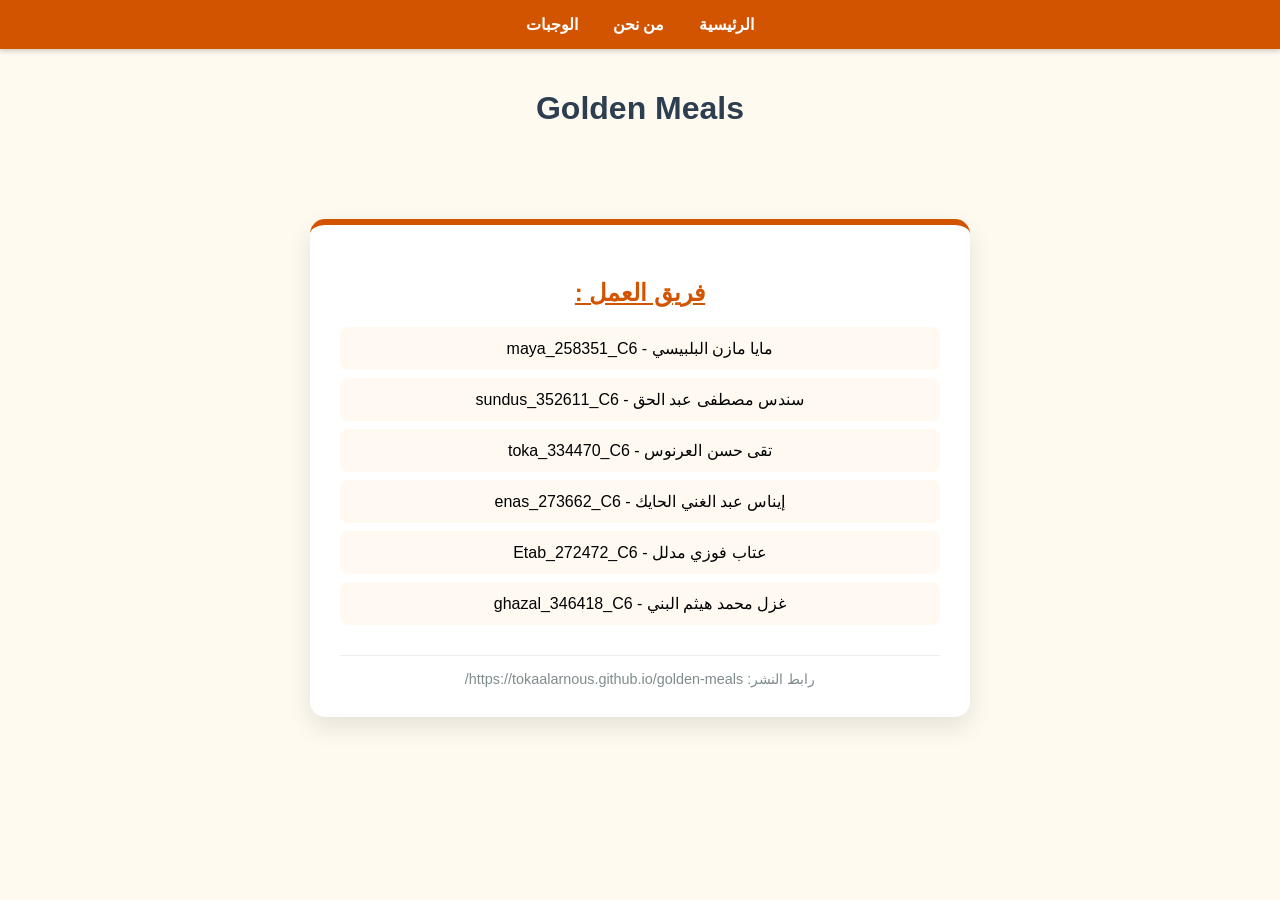
<file: index.html>
<!DOCTYPE html>
<html lang="ar" dir="rtl">
<head>
    <meta charset="UTF-8">
    <meta name="viewport" content="width=device-width, initial-scale=1.0">
    <meta name="description" content="مطعم Golden Meals للمأكولات البحرية والشرقية">
    <title>الصفحة الرئيسية - Golden Meals</title>

    <link rel="stylesheet" href="style.css">
</head>
<body>

    <nav>
        <a href="index.html">الرئيسية</a>
        <a href="aboutus.html">من نحن</a>
        <a href="meals.html">الوجبات</a>
    </nav>

    <header>
        <h1>Golden Meals</h1>
    </header>

    <main>

        <div class="team-container">

            <h3>فريق العمل :</h3>

            <ul class="team-list">
                <li>مايا مازن البلبيسي - maya_258351_C6</li>
                <li>سندس مصطفى عبد الحق - sundus_352611_C6</li>
                <li>تقى حسن العرنوس - toka_334470_C6</li>
                <li>إيناس عبد الغني الحايك - enas_273662_C6</li>
                <li> عتاب فوزي مدلل - Etab_272472_C6</li>
                <li> غزل محمد هيثم البني - ghazal_346418_C6</li>
            </ul>

            <div class="publish-box">
                رابط النشر: https://tokaalarnous.github.io/golden-meals/
            </div>

        </div>

    </main>

</body>
</html>
</file>
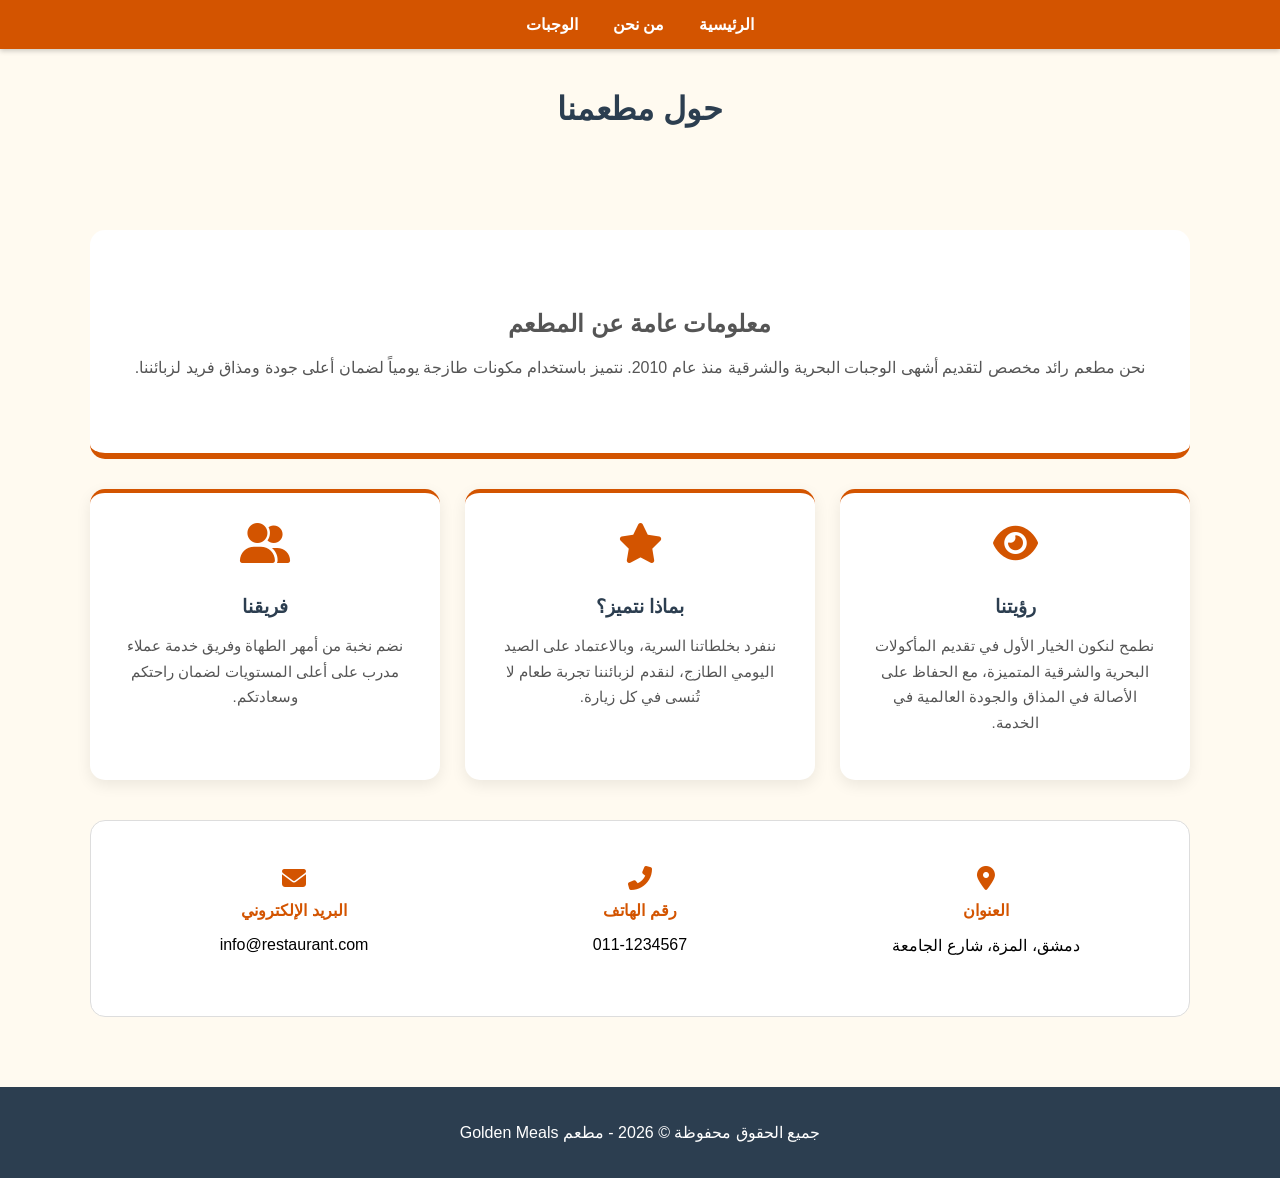
<file: aboutus.html>
<!DOCTYPE html>
<html lang="ar" dir="rtl">
<head>
    <meta charset="UTF-8">
    <meta name="viewport" content="width=device-width, initial-scale=1.0">
    <meta name="description" content="تعرف على مطعم Golden Meals وخدماته المميزة">
    <title>من نحن - مطعم Golden Meals</title>

    <link rel="stylesheet" href="style.css">
    <link rel="stylesheet" href="https://cdnjs.cloudflare.com/ajax/libs/font-awesome/6.5.1/css/all.min.css">
</head>
<body>

    <nav>
        <a href="index.html">الرئيسية</a>
        <a href="aboutus.html">من نحن</a>
        <a href="meals.html">الوجبات</a>
    </nav>

    <header>
        <h1>حول مطعمنا</h1>
    </header>

    <section class="about-section">

        <div class="hero-block">
            <h2>معلومات عامة عن المطعم</h2>

            <p>
                نحن مطعم رائد مخصص لتقديم أشهى الوجبات البحرية والشرقية منذ عام 2010.
                نتميز باستخدام مكونات طازجة يومياً لضمان أعلى جودة ومذاق فريد لزبائننا.
            </p>
        </div>

        <div class="info-grid">

            <div class="info-card">
                <i class="fas fa-eye"></i>
                <h3>رؤيتنا</h3>

                <p>
                    نطمح لنكون الخيار الأول في تقديم المأكولات البحرية والشرقية المتميزة،
                    مع الحفاظ على الأصالة في المذاق والجودة العالمية في الخدمة.
                </p>
            </div>

            <div class="info-card">
                <i class="fas fa-star"></i>
                <h3>بماذا نتميز؟</h3>

                <p>
                    ننفرد بخلطاتنا السرية، وبالاعتماد على الصيد اليومي الطازج،
                    لنقدم لزبائننا تجربة طعام لا تُنسى في كل زيارة.
                </p>
            </div>

            <div class="info-card">
                <i class="fas fa-user-friends"></i>
                <h3>فريقنا</h3>

                <p>
                    نضم نخبة من أمهر الطهاة وفريق خدمة عملاء مدرب على أعلى المستويات
                    لضمان راحتكم وسعادتكم.
                </p>
            </div>

        </div>

        <div class="contact-block">

            <div class="contact-item">
                <i class="fas fa-map-marker-alt contact-icon"></i>
                <span>العنوان</span>
                <p>دمشق، المزة، شارع الجامعة</p>
            </div>

            <div class="contact-item">
                <i class="fas fa-phone-alt contact-icon"></i>
                <span>رقم الهاتف</span>
                <p>011-1234567</p>
            </div>

            <div class="contact-item">
                <i class="fas fa-envelope contact-icon"></i>
                <span>البريد الإلكتروني</span>
                <p>info@restaurant.com</p>
            </div>

        </div>

    </section>

    <footer>
        <p>جميع الحقوق محفوظة &copy; 2026 - مطعم Golden Meals</p>
    </footer>

</body>
</html>
</file>
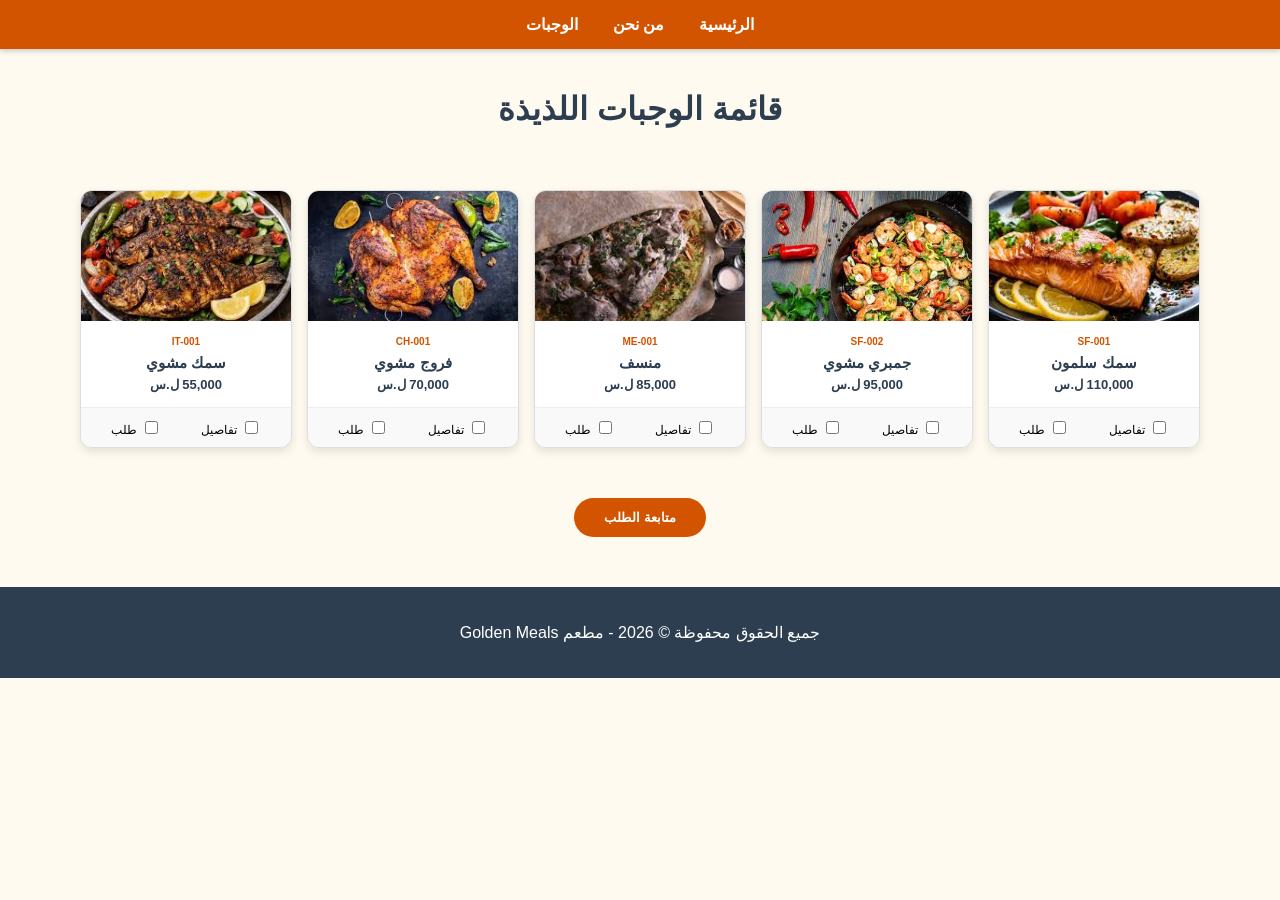
<file: meals.html>
<!DOCTYPE html>
<html lang="ar" dir="rtl">
<head>
    <meta charset="UTF-8">
    <meta name="viewport" content="width=device-width, initial-scale=1.0">
    <meta name="description" content="قائمة الوجبات في مطعم Golden Meals">

    <title>قائمة الوجبات - مطعم Golden Meals</title>

    <link rel="stylesheet" href="style.css">
    <link rel="stylesheet" href="https://cdnjs.cloudflare.com/ajax/libs/font-awesome/6.5.1/css/all.min.css">
</head>
<body>

    <nav>
        <a href="index.html">الرئيسية</a>
        <a href="aboutus.html">من نحن</a>
        <a href="meals.html">الوجبات</a>
    </nav>

    <header>
        <h1>قائمة الوجبات اللذيذة</h1>
    </header>

    <main>

        <div class="meals-wrapper">

            <div class="small-card">

                <img src="images/Salmon.jpg" alt="سلمون" class="card-img">

                <div class="card-body">

                    <span class="card-code">SF-001</span>
                    <h4>سمك سلمون</h4>

                    <div class="card-price">110,000 ل.س</div>

                    <div id="m1" class="meal-desc">
                        <b>المكونات:</b>
                        شريحة سلمون، هليون، صوص الزبدة والليمون، بطاطا مهروسة.
                    </div>

                </div>

                <div class="card-footer">

                    <div class="check-group">

                        <label>
                            <input type="checkbox" class="show-details" data-target="m1">
                            تفاصيل
                        </label>

                        <label>
                            <input type="checkbox" class="meal-select" data-price="110000">
                            طلب
                        </label>

                    </div>

                </div>

            </div>

            <div class="small-card">

                <img src="images/shrimp.jpg" alt="روبيان" class="card-img">

                <div class="card-body">

                    <span class="card-code">SF-002</span>
                    <h4>جمبري مشوي</h4>

                    <div class="card-price">95,000 ل.س</div>

                    <div id="m2" class="meal-desc">
                        <b>المكونات:</b>
                        جمبري جامبو، تتبيلة الثوم والأعشاب، أرز صيادية.
                    </div>

                </div>

                <div class="card-footer">

                    <div class="check-group">

                        <label>
                            <input type="checkbox" class="show-details" data-target="m2">
                            تفاصيل
                        </label>

                        <label>
                            <input type="checkbox" class="meal-select" data-price="95000">
                            طلب
                        </label>

                    </div>

                </div>

            </div>

            <div class="small-card">

                <img src="images/mansaf.jpg" alt="منسف" class="card-img">

                <div class="card-body">

                    <span class="card-code">ME-001</span>
                    <h4>منسف</h4>

                    <div class="card-price">85,000 ل.س</div>

                    <div id="m3" class="meal-desc">
                        <b>المكونات:</b>
                        لحم غنم بلدي، بقدونس، بصل، أفخر أنواع الرز المبهر، مع صوص ولبن.
                    </div>

                </div>

                <div class="card-footer">

                    <div class="check-group">

                        <label>
                            <input type="checkbox" class="show-details" data-target="m3">
                            تفاصيل
                        </label>

                        <label>
                            <input type="checkbox" class="meal-select" data-price="85000">
                            طلب
                        </label>

                    </div>

                </div>

            </div>

            <div class="small-card">

                <img src="images/chicken.jpg" alt="دجاج" class="card-img">

                <div class="card-body">

                    <span class="card-code">CH-001</span>
                    <h4>فروج مشوي</h4>

                    <div class="card-price">70,000 ل.س</div>

                    <div id="m4" class="meal-desc">
                        <b>المكونات:</b>
                        دجاج متبل، كريم ثوم، بطاطا مقلية، مخلل.
                    </div>

                </div>

                <div class="card-footer">

                    <div class="check-group">

                        <label>
                            <input type="checkbox" class="show-details" data-target="m4">
                            تفاصيل
                        </label>

                        <label>
                            <input type="checkbox" class="meal-select" data-price="70000">
                            طلب
                        </label>

                    </div>

                </div>

            </div>

            <div class="small-card">

                <img src="images/fish.jpg" alt="سمك مشوي" class="card-img">

                <div class="card-body">

                    <span class="card-code">IT-001</span>
                    <h4>سمك مشوي</h4>

                    <div class="card-price">55,000 ل.س</div>

                    <div id="m5" class="meal-desc">
                        <b>المكونات:</b>
                        السمك الطازج مع مزيج من الثوم المهروس وعصير الليمون وزيت الزيتون.
                    </div>

                </div>

                <div class="card-footer">

                    <div class="check-group">

                        <label>
                            <input type="checkbox" class="show-details" data-target="m5">
                            تفاصيل
                        </label>

                        <label>
                            <input type="checkbox" class="meal-select" data-price="55000">
                            طلب
                        </label>

                    </div>

                </div>

            </div>

        </div>

        <div class="continue-section">
            <button id="continueBtn" class="btn-order" onclick="$('#orderFormSection').fadeIn()">
                متابعة الطلب
            </button>
        </div>

        <section id="orderFormSection" style="display:none;">

            <div id="orderForm">

                <h3>إكمال بيانات الطلب</h3>

                <input type="text" id="custName" placeholder="الاسم الكامل (بالعربي فقط)" required>

                <input type="text" id="natID" placeholder="الرقم الوطني (11 خانة)" maxlength="11" required>

                <input type="text" id="phone" placeholder="رقم الموبايل (09xxxxxxxx)" required>

                <input type="email" id="email" placeholder="البريد الإلكتروني">

                <br>

                <button class="btn-order" onclick="validateAndSend()">
                    تأكيد وإرسال
                </button>

            </div>

        </section>

    </main>

    <footer>
        <p>جميع الحقوق محفوظة &copy; 2026 - مطعم Golden Meals</p>
    </footer>

    <script src="https://code.jquery.com/jquery-3.6.0.min.js"></script>
    <script src="myfunction.js"></script>

</body>
</html>
</file>
<file: style.css>
/* =========================================
   إعدادات عامة
========================================= */

body {
    font-family: 'Segoe UI', Arial, sans-serif;
    background-color: #fffaf0;
    direction: rtl;
    text-align: center;
    margin: 0;
    padding: 0;
}


/* =========================================
   شريط التنقل
========================================= */

nav {
    background-color: #d35400;
    padding: 15px;
    box-shadow: 0 2px 5px rgba(0, 0, 0, 0.2);
}

nav a {
    color: white;
    text-decoration: none;
    margin: 0 15px;
    font-weight: bold;
    transition: 0.3s;
}

nav a:hover {
    opacity: 0.85;
}


/* =========================================
   الهيدر
========================================= */

header {
    padding: 20px;
}

header h1 {
    color: #2c3e50;
}


/* =========================================
   صفحة الفريق
========================================= */

.team-container {
    max-width: 600px;
    margin: 50px auto;
    background-color: #ffffff;
    padding: 30px;
    border-radius: 15px;
    box-shadow: 0 10px 25px rgba(0,0,0,0.1);
    border-top: 6px solid #d35400;
}

.team-container h3 {
    color: #d35400;
    font-size: 24px;
    margin-bottom: 20px;
    text-decoration: underline;
}

.team-list {
    list-style: none;
    padding: 0;
}

.team-list li {
    padding: 12px;
    margin: 8px 0;
    background-color: #fff9f2;
    border-radius: 8px;
    transition: 0.3s;
    font-weight: 500;
}

.team-list li:hover {
    background-color: #fdebd0;
    transform: scale(1.02);
    color: #d35400;
}

.publish-box {
    margin-top: 30px;
    font-size: 0.9em;
    color: #7f8c8d;
    border-top: 1px solid #eeeeee;
    padding-top: 15px;
}


/* =========================================
   صفحة من نحن
========================================= */

.about-section {
    max-width: 1100px;
    margin: 40px auto;
    padding: 20px;
}

.hero-block {
    background-color: #ffffff;
    color: #555555;
    padding: 60px 20px;
    border-radius: 15px;
    margin-bottom: 30px;
    border-bottom: 6px solid #d35400;
}

.info-grid {
    display: grid;
    grid-template-columns: repeat(auto-fit, minmax(300px, 1fr));
    gap: 25px;
    margin-top: 30px;
}

.info-card {
    background: white;
    padding: 30px;
    border-radius: 15px;
    box-shadow: 0 5px 15px rgba(0,0,0,0.08);
    border-top: 4px solid #d35400;
    transition: transform 0.3s ease;
    text-align: center;
}

.info-card:hover {
    transform: translateY(-10px);
}

.info-card i {
    font-size: 40px;
    color: #d35400;
    margin-bottom: 15px;
}

.info-card h3 {
    color: #2c3e50;
    margin-bottom: 15px;
}

.info-card p {
    color: #555;
    line-height: 1.7;
    font-size: 15px;
}

.contact-block {
    background-color: #ffffff;
    margin-top: 40px;
    padding: 30px;
    border-radius: 15px;
    display: flex;
    justify-content: space-around;
    flex-wrap: wrap;
    border: 1px solid #dddddd;
}

.contact-item {
    margin: 15px;
    text-align: center;
    min-width: 200px;
}

.contact-item span {
    display: block;
    font-weight: bold;
    color: #d35400;
    margin-top: 10px;
}

.contact-icon {
    font-size: 24px;
    color: #d35400;
}


/* =========================================
   صفحة الوجبات
========================================= */

.meals-wrapper {
    display: flex;
    flex-wrap: wrap;
    justify-content: center;
    gap: 15px;
    padding: 20px;
    max-width: 1200px;
    margin: 0 auto;
}

.small-card {
    background: white;
    width: 210px;
    border-radius: 12px;
    border: 1px solid #ddd;
    overflow: hidden;
    box-shadow: 0 4px 8px rgba(0,0,0,0.1);
    transition: 0.3s;
    display: flex;
    flex-direction: column;
}

.small-card:hover {
    transform: translateY(-5px);
}

.card-img {
    width: 100%;
    height: 130px;
    object-fit: cover;
    background: #eee;
}

.card-body {
    padding: 10px;
    text-align: center;
    flex-grow: 1;
}

.card-body h4 {
    margin: 5px 0;
    font-size: 15px;
    color: #2c3e50;
}

.card-code {
    font-size: 10px;
    color: #d35400;
    font-weight: bold;
}

.card-price {
    font-weight: bold;
    color: #2c3e50;
    font-size: 13px;
    margin: 5px 0;
}

.meal-desc {
    display: none;
    font-size: 11px;
    color: #555;
    background: #fff4e6;
    padding: 8px;
    border-radius: 5px;
    margin-top: 5px;
    text-align: right;
}

.card-footer {
    padding: 10px;
    background: #f9f9f9;
    border-top: 1px solid #eee;
    font-size: 12px;
}

.check-group {
    display: flex;
    justify-content: space-around;
    align-items: center;
}

.continue-section {
    text-align: center;
    margin: 20px;
}


/* =========================================
   الفورم
========================================= */

#orderFormSection {
    margin: 40px auto;
    text-align: center;
}

#orderForm {
    border-top: 5px solid #d35400;
    background: white;
    padding: 25px;
    border-radius: 10px;
    display: inline-block;
    width: 90%;
    max-width: 500px;
    box-shadow: 0 4px 10px rgba(0,0,0,0.1);
}

#orderForm input {
    width: 85%;
    padding: 10px;
    margin: 8px 0;
    border: 1px solid #ccc;
    border-radius: 5px;
}

#orderForm h3 {
    margin-bottom: 15px;
    color: #2c3e50;
}

.btn-order {
    background-color: #d35400;
    color: white;
    padding: 12px 30px;
    border: none;
    border-radius: 25px;
    cursor: pointer;
    font-weight: bold;
    margin-top: 10px;
}


/* =========================================
   الفوتر
========================================= */

footer {
    margin-top: 50px;
    padding: 20px;
    background-color: #2c3e50;
    color: white;
    text-align: center;
}


/* =========================================
   Responsive Design
========================================= */

@media (max-width: 768px) {

    #orderForm {
        width: 90%;
    }

    nav a {
        display: inline-block;
        margin: 8px;
    }

}
</file>
